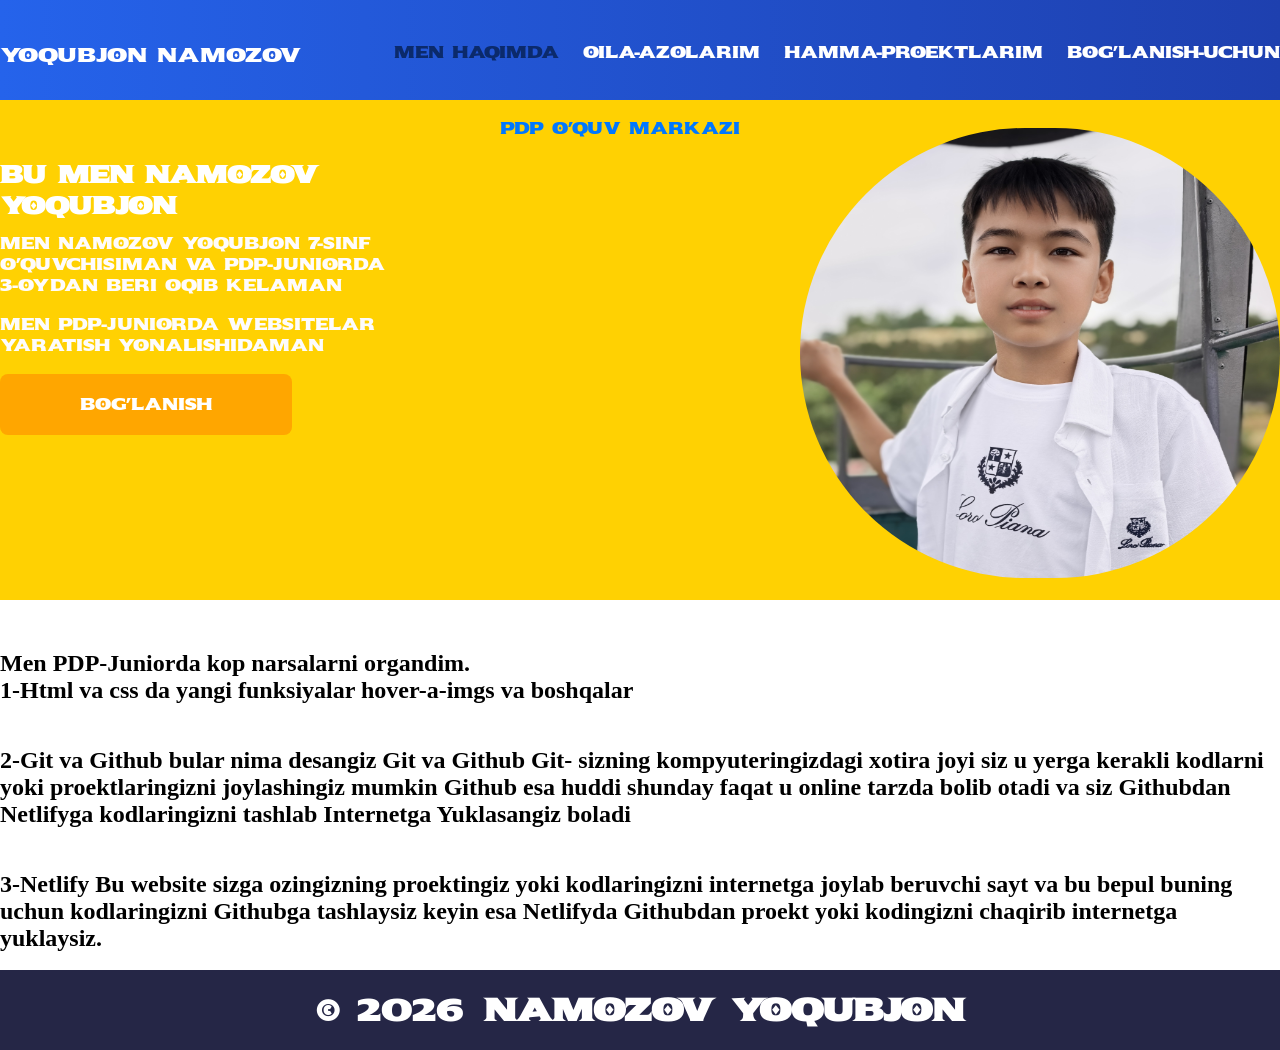
<file: index.html>
<!doctype html>
<html lang="en">
  <head>
    <meta charset="UTF-8" />
    <meta name="viewport" content="width=device-width, initial-scale=1.0" />
    <link rel="stylesheet" href="style.css" />
    <link rel="preconnect" href="https://fonts.googleapis.com" />
    <link rel="preconnect" href="https://fonts.gstatic.com" crossorigin />
    <link
      href="https://fonts.googleapis.com/css2?family=Sekuya&display=swap"
      rel="stylesheet"
    />
    <title>Men Haqimda</title>
  </head>
  <body>
    <nav class="navbar">
      <div class="container">
        <div class="wrapper-1">
          <a class="me" href="/index.html">Yoqubjon Namozov</a>

          <ul class="link">
            <li class="links1"><a href="/index.html">Men Haqimda</a></li>
            <li class="links2"><a href="/oilam.html">Oila-Azolarim</a></li>
            <li class="links3"><a href="/proektlarim.html">Hamma-Proektlarim</a></li>
            <li class="links4"><a href="/bog'lanish.html">Bog'lanish-uchun</a></li>
          </ul>
        </div>
      </div>
    </nav>

    <section class="malumotlar">
      <div class="container">
        <div class="wrapper-2">
          <div class="brother-1">
            <a
              style="color: #0077ff; margin-left: 500px; margin-top: 20px"
              href="https://www.instagram.com/pdpuz.junior/"
              >PDP O'quv Markazi</a
            >
            <h1 style="color: #ffffff; margin-top: 20px; font-family: Sekuya">
              Bu men Namozov<br />Yoqubjon
            </h1>
            <p style="color: #fffcfc; margin-top: 12px">
              Men Namozov Yoqubjon 7-sinf <br />
              O'quvchisiman va Pdp-Juniorda <br />
              3-oydan beri oqib kelaman
            </p>
            <p style="color: #fdfcfc; margin-top: 18px; margin-bottom: 38px">
              Men Pdp-Juniorda Websitelar <br />
              yaratish yonalishidaman
            </p>
            <a href="/bog'lanish.html" class="btn">Bog'lanish</a>
          </div>
          <div class="brother-2">
            <img style="border-radius: 9999px;width: 480px; height: 450px;" src="/imgs/ozim.jpg" alt="" />
          </div>
        </div>
      </div>
    </section>

    <section class="organgan-narsalarim">
      <div class="container">
        <span class="the-only">
          <span>
            Men PDP-Juniorda kop narsalarni organdim. <br />
            1-Html va css da yangi funksiyalar hover-a-imgs va boshqalar </span
          ><br />
          <span>
            2-Git va Github bular nima desangiz Git va Github Git- sizning
            kompyuteringizdagi xotira joyi siz u yerga kerakli kodlarni yoki
            proektlaringizni joylashingiz mumkin Github esa huddi shunday faqat
            u online tarzda bolib otadi va siz Githubdan Netlifyga kodlaringizni
            tashlab Internetga Yuklasangiz boladi
          </span><br>
          <span>
            3-Netlify Bu website sizga ozingizning proektingiz yoki
            kodlaringizni internetga joylab beruvchi sayt va bu bepul buning
            uchun kodlaringizni Githubga tashlaysiz keyin esa Netlifyda
            Githubdan proekt yoki kodingizni chaqirib internetga yuklaysiz.
          </span>
        </span>
      </div>
    </section>

    <footer class="footer">
      <p style="color: #ffffff; font-size: 32px;">© 2026 </p>
      <h1 style="font-family: Sekuya; color: #ffffff;">Namozov yoqubjon</h1>
    </footer>
  </body>
</html>
</file>
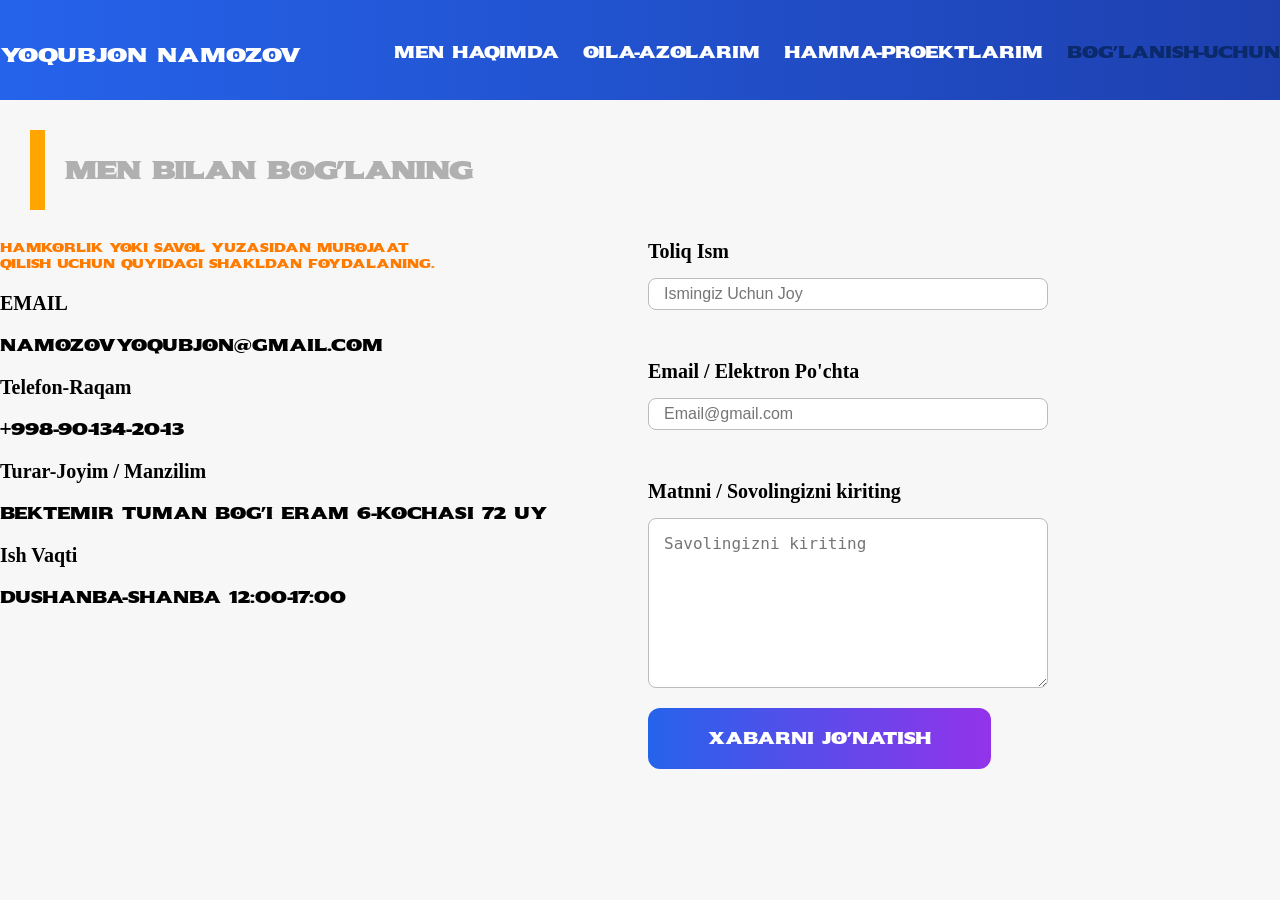
<file: bog'lanish.html>
<!doctype html>
<html lang="en">
  <head>
    <meta charset="UTF-8" />
    <meta name="viewport" content="width=device-width, initial-scale=1.0" />
    <link rel="stylesheet" href="bog'lanish.css" />
    <link rel="preconnect" href="https://fonts.googleapis.com" />
    <link rel="preconnect" href="https://fonts.gstatic.com" crossorigin />
    <link
      href="https://fonts.googleapis.com/css2?family=Sekuya&display=swap"
      rel="stylesheet"
    />
    <title>Bog'lanish</title>
  </head>
  <body>
    <nav class="navbar">
      <div class="container">
        <div class="wrapper-1">
          <a class="me" href="/index.html">Yoqubjon Namozov</a>

          <ul class="link">
            <li class="links1"><a href="/index.html">Men Haqimda</a></li>
            <li class="links2"><a href="/oilam.html">Oila-Azolarim</a></li>
            <li class="links3">
              <a href="/proektlarim.html">Hamma-Proektlarim</a>
            </li>
            <li class="links4">
              <a href="/bog'lanish.html">Bog'lanish-uchun</a>
            </li>
          </ul>
        </div>
      </div>
    </nav>

    <section class="boglanish">
      <div class="container">
        <div class="wrapper">
        <div style="color: orange; background-color: orange;width: 15px; height: 80px; ">.</div>
        <h1 style="color: #b0b0b1">Men Bilan Bog'laning</h1>
      </div>
      <div class="boglanishwrapper">
        <div class="info1">
            <p style="font-size: 12px; color: #ff7b00;">Hamkorlik yoki savol yuzasidan murojaat <br> qilish uchun quyidagi shakldan foydalaning.</p>
            <span style="font-weight: 900; font-size: 20px;">EMAIL</span>
            <p>NamozovYoqubjon@gmail.com</p>
            <span style="font-weight: 900; font-size: 20px;">Telefon-Raqam</span>
            <p>+998-90-134-20-13</p>
            <span style="font-weight: 900; font-size: 20px;">Turar-Joyim / Manzilim</span>
            <p>Bektemir Tuman Bog'i Eram 6-kochasi 72 uy</p>
            <span style="font-weight: 900; font-size: 20px;">Ish Vaqti</span>
            <p>Dushanba-Shanba 12:00-17:00</p>
        </div>
        <form class="form-boglanish">
            <label class="labels" >
                <span style="font-weight: 900; font-size: 20px;">Toliq Ism</span>
            <input class="info" type="text" placeholder="Ismingiz Uchun Joy">
            </label>
            <label class="labels">
                <span style="font-weight: 900; font-size: 20px; margin-top: 50px;">Email / Elektron Po'chta</span>
            <input class="info" type="text" placeholder="Email@gmail.com">
            </label>

            <label class="labels">
                <span style="font-weight: 900; font-size: 20px; margin-top: 50px;">Matnni / Sovolingizni kiriting</span>
                <textarea class="matn"  placeholder="Savolingizni kiriting"></textarea >
            </label>
            <a class="btn" href="#">Xabarni Jo'natish</a>
        </form>
      </div>
      </div>
    </section>
  </body>
</html>
</file>
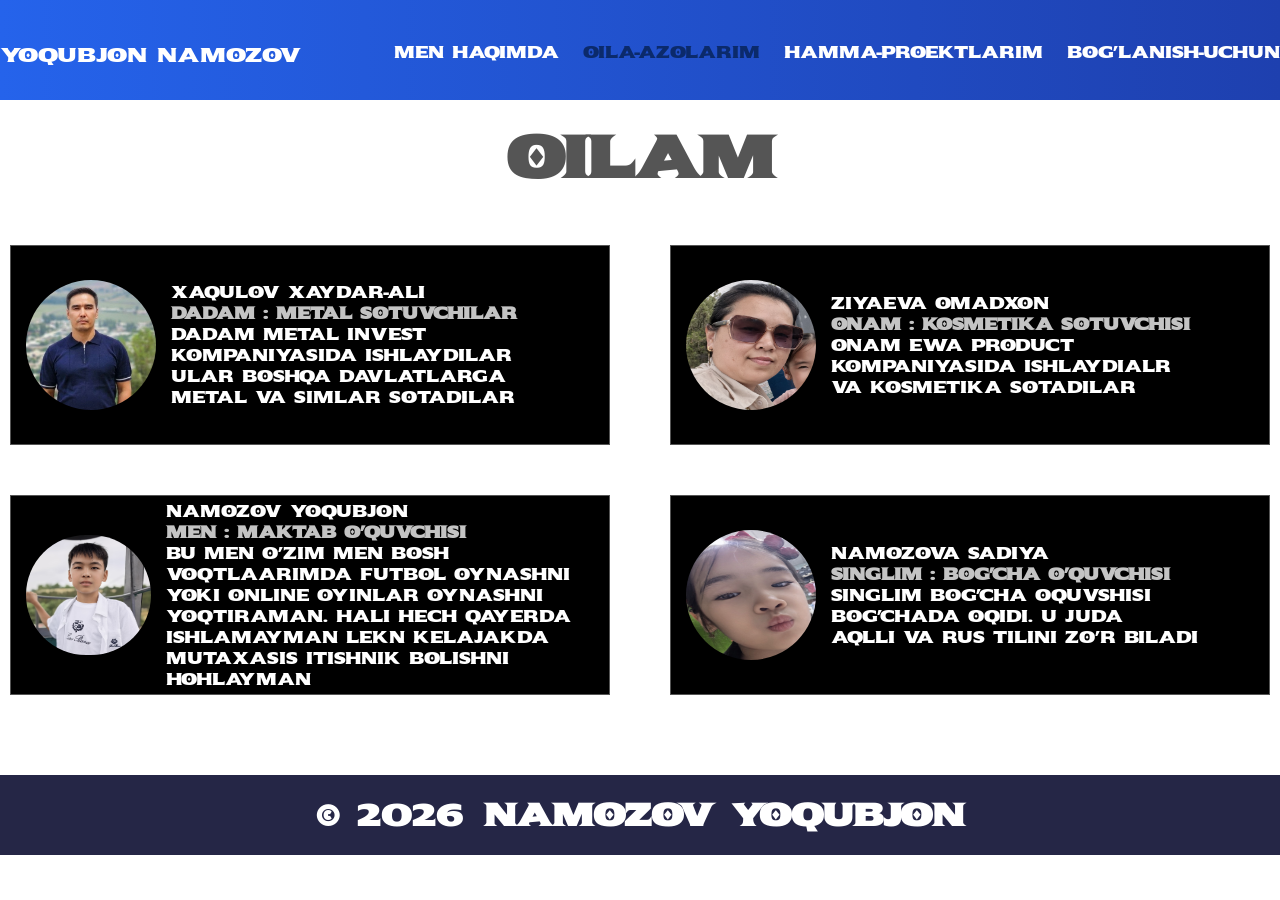
<file: oilam.html>
<!doctype html>
<html lang="en">
  <head>
    <meta charset="UTF-8" />
    <meta name="viewport" content="width=device-width, initial-scale=1.0" />
    <link rel="stylesheet" href="oilam.css" />
    <link rel="preconnect" href="https://fonts.googleapis.com" />
    <link rel="preconnect" href="https://fonts.gstatic.com" crossorigin />
    <link
      href="https://fonts.googleapis.com/css2?family=Sekuya&display=swap"
      rel="stylesheet"
    />
    <title>Oilam</title>
  </head>
  <body>
    <nav class="navbar">
      <div class="container">
        <div class="wrapper-1">
          <a class="me" href="/index.html">Yoqubjon Namozov</a>

          <ul class="link">
            <li class="links1"><a href="/index.html">Men Haqimda</a></li>
            <li class="links2"><a href="/oilam.html">Oila-Azolarim</a></li>
            <li class="links3"><a href="/proektlarim.html">Hamma-Proektlarim</a></li>
            <li class="links4"><a href="/bog'lanish.html">Bog'lanish-uchun</a></li>
          </ul>
        </div>
      </div>
    </nav>
    <section class="rasmlar">
      <div class="container">
        <div class="wrapper">
          <h1
            style="
              color: #555555;
              font-size: 58px;
              text-align: center;
              margin-top: 20px;
            "
          >
            Oilam
          </h1>
          <div class="wrapper-2">
            <div class="wrapper-3">
              <img
                style="border-radius: 9999px; width: 130px; height: 130px;"
                src="/imgs/dadam.jpg"
                alt=""
              />
              <div>
                <p style="color: #fff;">Xaqulov Xaydar-Ali</p>
                <p style="font-weight: 900; color: #c4c4c4;">Dadam : Metal sotuvchilar</p>
                <p style="color: #fff;">Dadam Metal Invest <br> kompaniyasida ishlaydilar <br> ular boshqa davlatlarga <br> Metal va simlar sotadilar</p>
              </div>
            </div>
            <div class="wrapper-3">
              <img
                style="border-radius: 9999px;width: 130px;height: 130px;"
                src="imgs/oyim.jpg"
                alt=""
              />
              <div>
                <p style="color: #fff;">Ziyaeva Omadxon</p>
                <p style="font-weight: 900; color: #c4c4c4;">Onam : Kosmetika Sotuvchisi</p>
                <p style="color: #fff;">Onam Ewa Product <br> Kompaniyasida ishlaydialr <br> va kosmetika sotadilar</p>
              </div>
            </div>
          </div>
          <div class="wrapper-2">
            <div class="wrapper-3">
              <img
                style="border-radius: 9999px; width: 700px; height: 120px;"
                src="/imgs/ozim.jpg"
                alt=""
              />
              <div>
                <p style="color: #fff;">Namozov Yoqubjon</p>
                <p style="font-weight: 900; color: #c4c4c4;">Men : Maktab o'quvchisi</p>
                <p style="color: #fff;">Bu men o'zim men bosh voqtlaarimda futbol oynashni yoki online oyinlar oynashni yoqtiraman. Hali hech qayerda ishlamayman lekn kelajakda Mutaxasis Itishnik bolishni hohlayman
                </p>
              </div>
            </div>
            <div class="wrapper-3">
              <img
                style="border-radius: 9999px; width: 130px; height: 130px;"
                src="/imgs/singlim.jpg"
                alt=""
              />
              <div>
                <p style="color: #fff;">Namozova Sadiya</p>
                <p style="font-weight: 900; color: #c4c4c4;">Singlim : Bog'cha o'quvchisi</p>
                <p style="color: #fff;">Singlim bog'cha oquvshisi <br> bog'chada oqidi. U juda <br> aqlli va rus tilini zo'r biladi</p>
              </div>
            </div>
          </div>
        </div>
      </div>
    </section>

    <footer class="footer">
      <p style="color: #ffffff; font-size: 32px">© 2026</p>
      <h1 style="font-family: Sekuya; color: #ffffff">Namozov yoqubjon</h1>
    </footer> 
  </body>
</html>
</file>
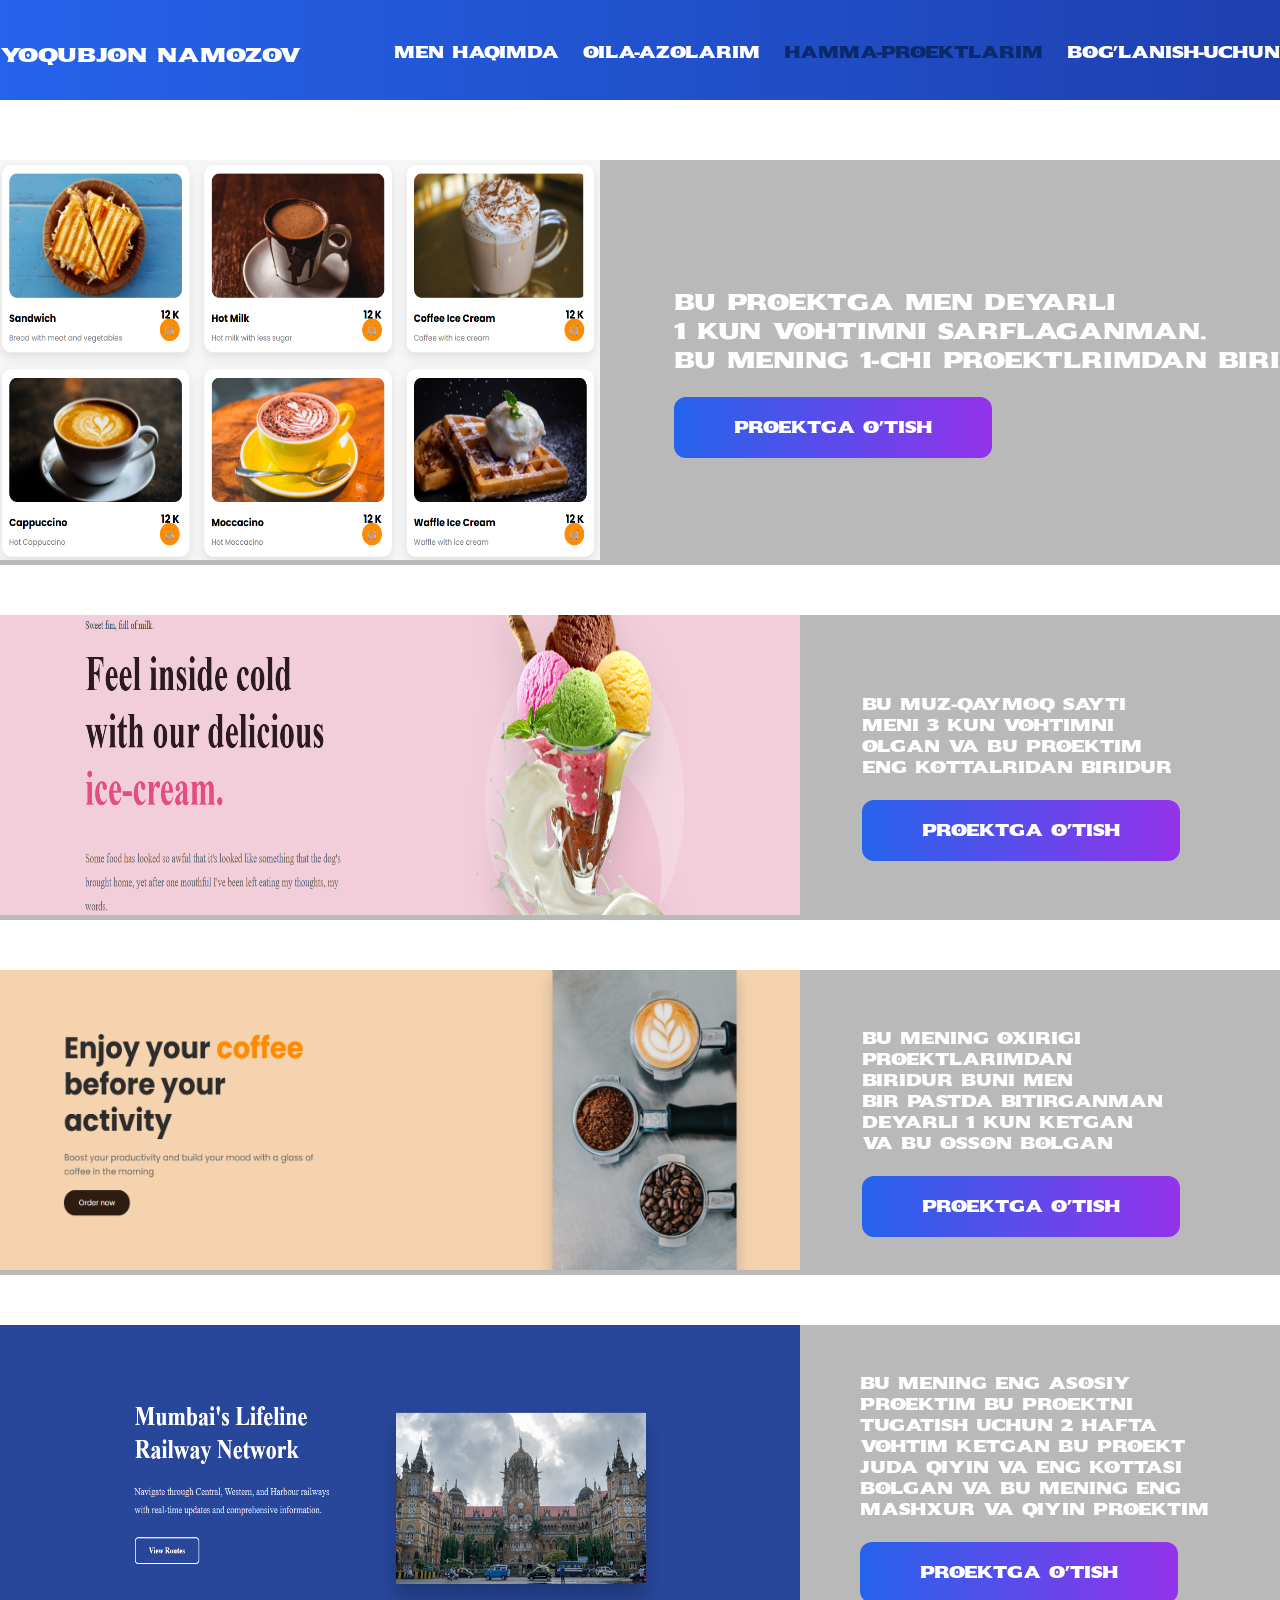
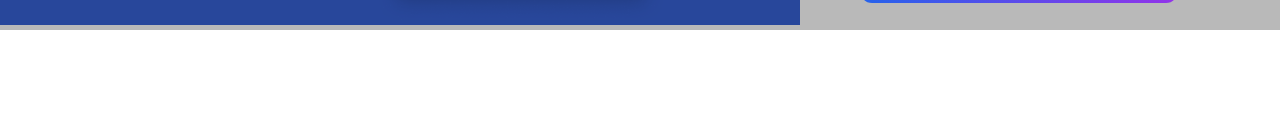
<file: proektlarim.html>
<!doctype html>
<html lang="en">
  <head>
    <meta charset="UTF-8" />
    <meta name="viewport" content="width=device-width, initial-scale=1.0" />
    <link rel="stylesheet" href="proektlarim.css" />
    <link rel="preconnect" href="https://fonts.googleapis.com" />
    <link rel="preconnect" href="https://fonts.gstatic.com" crossorigin />
    <link
      href="https://fonts.googleapis.com/css2?family=Sekuya&display=swap"
      rel="stylesheet"
    />
    <title>Proektlarim</title>
  </head>
  <body>
    <nav class="navbar">
      <div class="container">
        <div class="wrapper-1">
          <a class="me" href="/index.html">Yoqubjon Namozov</a>

          <ul class="link">
            <li class="links1"><a href="/index.html">Men Haqimda</a></li>
            <li class="links2"><a href="/oilam.html">Oila-Azolarim</a></li>
            <li class="links3">
              <a href="/proektlarim.html">Hamma-Proektlarim</a>
            </li>
            <li class="links4"><a href="/bog'lanish.html">Bog'lanish-uchun</a></li>
          </ul>
        </div>
      </div>
    </nav>
    <section class="Proektlrim">
      <div class="container">
        <div class="wrapper">
          <div class="normal-projects1">
            <div class="something">
              <img
                style="width: 600px; height: 400px"
                src="imgs/Снимок экрана 2026-08-17 095350.png"
                alt=""
              />
            </div>
            <div class="something">
              <p style="color: #fffeff; font-size: 22px">
                Bu Proektga men deyarli <br />
                1 kun vohtimni sarflaganman. <br />
                Bu mening 1-chi proektlrimdan biri
              </p>
              <br /><br />
              <a class="btn" href="#">Proektga O'tish</a>
            </div>
          </div>
          <div class="normal-projects">
            <div class="something">
              <img
                style="width: 800px; height: 300px"
                src="imgs/Снимок экрана 2026-08-17 101635.png"
                alt=""
              />
            </div>
            <div class="something">
              <p style="color: #fffeff">
                Bu Muz-qaymoq sayti <br />
                meni 3 kun vohtimni <br />
                olgan va bu proektim <br />
                eng kottalridan biridur
              </p><br><br>
              <a class="btn" href="#">Proektga O'tish</a>
            </div>
          </div>
          <div class="normal-projects">
            <div class="something">
              <img
                style="width: 800px; height: 300px"
                src="imgs/Снимок экрана 2026-08-17 102618.png"
                alt=""
              />
            </div>
            <div class="something">
              <p style="color: #fffeff">
                Bu Mening oxirigi <br />
                Proektlarimdan <br />
                biridur buni men <br />
                bir pastda bitirganman <br />
                deyarli 1 kun ketgan <br />
                va bu osson bolgan
              </p>
              <br /><br />
              <a class="btn" href="#">Proektga O'tish</a>
            </div>
          </div>
          <div class="main-proekt">
            <div class="something">
              <img
                style="width: 800px; height: 300px"
                src="/imgs/Снимок экрана 2026-08-17 110700.png"
                alt=""
              />
            </div>
            <div class="something">
              <p style="color: #fffeff">
                Bu Mening Eng asosiy <br />
                proektim Bu proektni <br />
                tugatish uchun 2 hafta <br />
                vohtim ketgan bu proekt <br />
                juda qiyin va eng kottasi <br />
                bolgan va bu mening eng <br />
                mashxur va qiyin proektim
              </p>
              <br /><br />
              <a class="btn" href="https://train-tracker-project.netlify.app/ "
                >Proektga O'tish</a
              >
            </div>
          </div>
        </div>
      </div>
    </section>
    <footer class="footer">
      <p style="color: #ffffff; font-size: 32px">© 2026</p>
      <h1 style="font-family: Sekuya; color: #ffffff">Namozov yoqubjon</h1>
    </footer>
  </body>
</html>
</file>
<file: style.css>
* {
  padding: 0;
  margin: 0;
  box-sizing: border-box;
}

.container {
  width: 1280px;
  margin: 0 auto;
}
a {
  text-decoration: none;
  font-family: Sekuya;
}
.links1 a {
  text-decoration: none;
  color: #0B2A6B;
  font-size: 16px;
}
.links2 a {
  text-decoration: none;
  color: #fff;
  font-size: 16px;
}
.links3 a {
  text-decoration: none;
  color: #fff;
  font-size: 16px;
}
.links4 a {
  text-decoration: none;
  color: #fff;
  font-size: 16px;
}

.links1 {
  list-style-type: none;
}

.links2 {
  list-style-type: none;
}

.links3 {
  list-style-type: none;
}

.links4 {
  list-style-type: none;
}

.link {
  display: flex;
  gap: 24px;
}

.navbar {
  background: linear-gradient(90deg, #2563eb 0%, #1e40af 100%);
  height: 100px;
  padding-top: 42px;
}

.wrapper-1 {
  display: flex;
  justify-content: space-between;
}

a:hover {
  color: #00000069;
  transform: scale(1.2);
  transition: all linear;
}

.me {
  color: #ffffff;
  text-decoration: none;
  font-size: 20px;
}

.malumotlar {
  background-color: rgb(255, 209, 2);
  height: 500px;
}

.brother-1 {
  padding-top: 18px;
}

.brother-2{
  margin-top: 28px;
}

.wrapper-2{
  display: flex;
  justify-content: space-between;
}

.btn {
  padding: 20px 80px;
  background-color: rgb(255, 166, 0);
  color: white;
  border-radius: 8px;
  transition: 0.3s all linear;
}

.btn:hover {
  transform: scale(1.2);
}

.organgan-narsalarim {
  height: 250px;
  padding-top: 50px;
}

p {
  font-family: Sekuya;
}

.the-only {
  font-size: 24px;
  color: #000000;
  display: flex;
  flex-direction: column;
  gap: 8px;
  font-weight: 800;
}

.footer{
  background-color: #252646;
  height: 80px;
  margin-top: 120px;
  padding: 10px;
  display: flex;
  gap: 20px;
  align-items: center;
  justify-content: center;
}
</file>
<file: oilam.css>
* {
  padding: 0;
  margin: 0;
  box-sizing: border-box;
  font-family: Sekuya;
}

.container {
  width: 1280px;
  margin: 0 auto;
}

.links1 {
  list-style-type: none;
}

.links2 {
  list-style-type: none;
  color: #2563eb;
}

.links3 {
  list-style-type: none;
}

.links4 {
  list-style-type: none;
}

.link {
  display: flex;
  gap: 24px;
}

a {
  text-decoration: none;
  font-family: Sekuya;
}

.links1 a {
  text-decoration: none;
  color: #fff;
  font-size: 16px;
}
.links2 a {
  text-decoration: none;
  color: #0b2a6b;
  font-size: 16px;
}
.links3 a {
  text-decoration: none;
  color: #fff;
  font-size: 16px;
}
.links4 a {
  text-decoration: none;
  color: #fff;
  font-size: 16px;
}

.navbar {
  background: linear-gradient(90deg, #2563eb 0%, #1e40af 100%);
  height: 100px;
  padding-top: 42px;
}

.wrapper-1 {
  display: flex;
  justify-content: space-between;
}

a:hover {
  color: #00000069;
  transform: scale(1.2);
  transition: all linear;
}

.me {
  color: #ffffff;
  text-decoration: none;
  font-size: 20px;
}

.footer {
  background-color: #252646;
  height: 80px;
  margin-top: 80px;
  padding: 10px;
  display: flex;
  gap: 20px;
  align-items: center;
  justify-content: center;
}

.wrapper-2{
  display: flex;
  gap: 60px;
}

.wrapper-3{
  display: flex;
  border: 1px solid #555555;
  padding: 15px;
  height: 200px;
  width: 600px;
  background-color: #000;
  align-items: center;
  gap: 15px;
}

.wrapper{
  display: flex;
  flex-direction: column;
  gap: 50px;
  justify-content: center;
  align-items: center;
}
</file>
<file: proektlarim.css>
* {
  padding: 0;
  margin: 0;
  box-sizing: border-box;
  font-family: Sekuya;
}

.container {
  width: 1280px;
  margin: 0 auto;
}

.links1 {
  list-style-type: none;
}

.links2 {
  list-style-type: none;
  color: #2563eb;
}

.links3 {
  list-style-type: none;
}

.links4 {
  list-style-type: none;
}

.link {
  display: flex;
  gap: 24px;
}

a {
  text-decoration: none;
  font-family: Sekuya;
}

.links1 a {
  text-decoration: none;
  color: #fff;
  font-size: 16px;
}
.links2 a {
  text-decoration: none;
  color: #fff;
  font-size: 16px;
}
.links3 a {
  text-decoration: none;
  color: #0b2a6b;
  font-size: 16px;
}
.links4 a {
  text-decoration: none;
  color: #fff;
  font-size: 16px;
}

.navbar {
  background: linear-gradient(90deg, #2563eb 0%, #1e40af 100%);
  height: 100px;
  padding-top: 42px;
}
a:hover {
  color: #00000069;
  transform: scale(1.2);
  transition: all linear;
}

.me {
  color: #ffffff;
  text-decoration: none;
  font-size: 20px;
}

.wrapper-1 {
  display: flex;
  justify-content: space-between;
}

.wrapper{
  display: flex;
  justify-content: space-between;
  flex-direction: column;
  gap: 50px;
}

.normal-projects1{
  margin-top: 60px;
  display: flex;
  align-items: center;
  justify-content: space-between;
  background-color: #b9b9b9; 
}

.normal-projects{
  display: flex;
  align-items: center;
  justify-content: space-between;
  gap: 20px;
  background-color: #b9b9b9;
  padding-right: 100px;
}

.main-proekt{
  display: flex;
  align-items: center;
  gap: 60px;
  background-color: #b9b9b9;
}

.btn{
  color: white;
  background: linear-gradient(90deg, #2563eb 0%, #9333ea 100%);
  padding: 20px 60px;
  border-radius: 12px;
}
</file>
